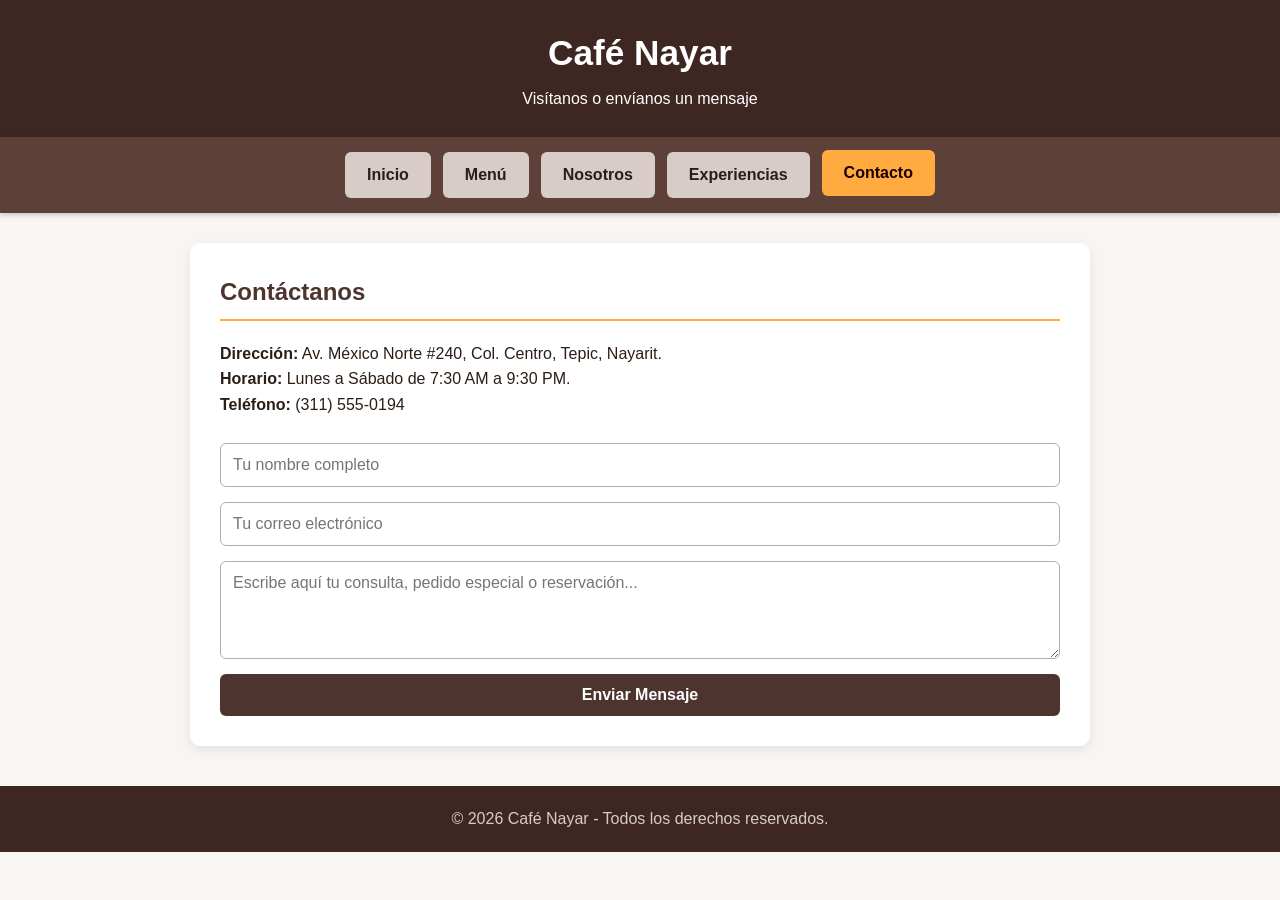
<file: contacto.html>
<!DOCTYPE html>
<html lang="es">
<head>
    <meta charset="UTF-8">
    <meta name="viewport" content="width=device-width, initial-scale=1.0">
    <title>Contacto | Café Nayar</title>
    <link rel="stylesheet" href="estilos.css">
</head>
<body>
    <header>
        <h1>Café Nayar</h1>
        <p>Visítanos o envíanos un mensaje</p>
    </header>

    <nav>
        <a href="index.html">Inicio</a>
        <a href="menu.html">Menú</a>
        <a href="nosotros.html">Nosotros</a>
        <a href="galeria.html">Experiencias</a>
        <a href="contacto.html" class="activo">Contacto</a>
    </nav>

    <main>
        <h2>Contáctanos</h2>
        <p><strong>Dirección:</strong> Av. México Norte #240, Col. Centro, Tepic, Nayarit.</p>
        <p><strong>Horario:</strong> Lunes a Sábado de 7:30 AM a 9:30 PM.</p>
        <p><strong>Teléfono:</strong> (311) 555-0194</p>
        <br>
        <form onsubmit="event.preventDefault(); alert('¡Gracias por tu mensaje! Nos pondremos en contacto contigo pronto.');">
            <input type="text" placeholder="Tu nombre completo" required>
            <input type="email" placeholder="Tu correo electrónico" required>
            <textarea rows="4" placeholder="Escribe aquí tu consulta, pedido especial o reservación..." required></textarea>
            <button type="submit">Enviar Mensaje</button>
        </form>
    </main>

    <footer>
        <p>&copy; 2026 Café Nayar - Todos los derechos reservados.</p>
    </footer>
</body>
</html>
</file>
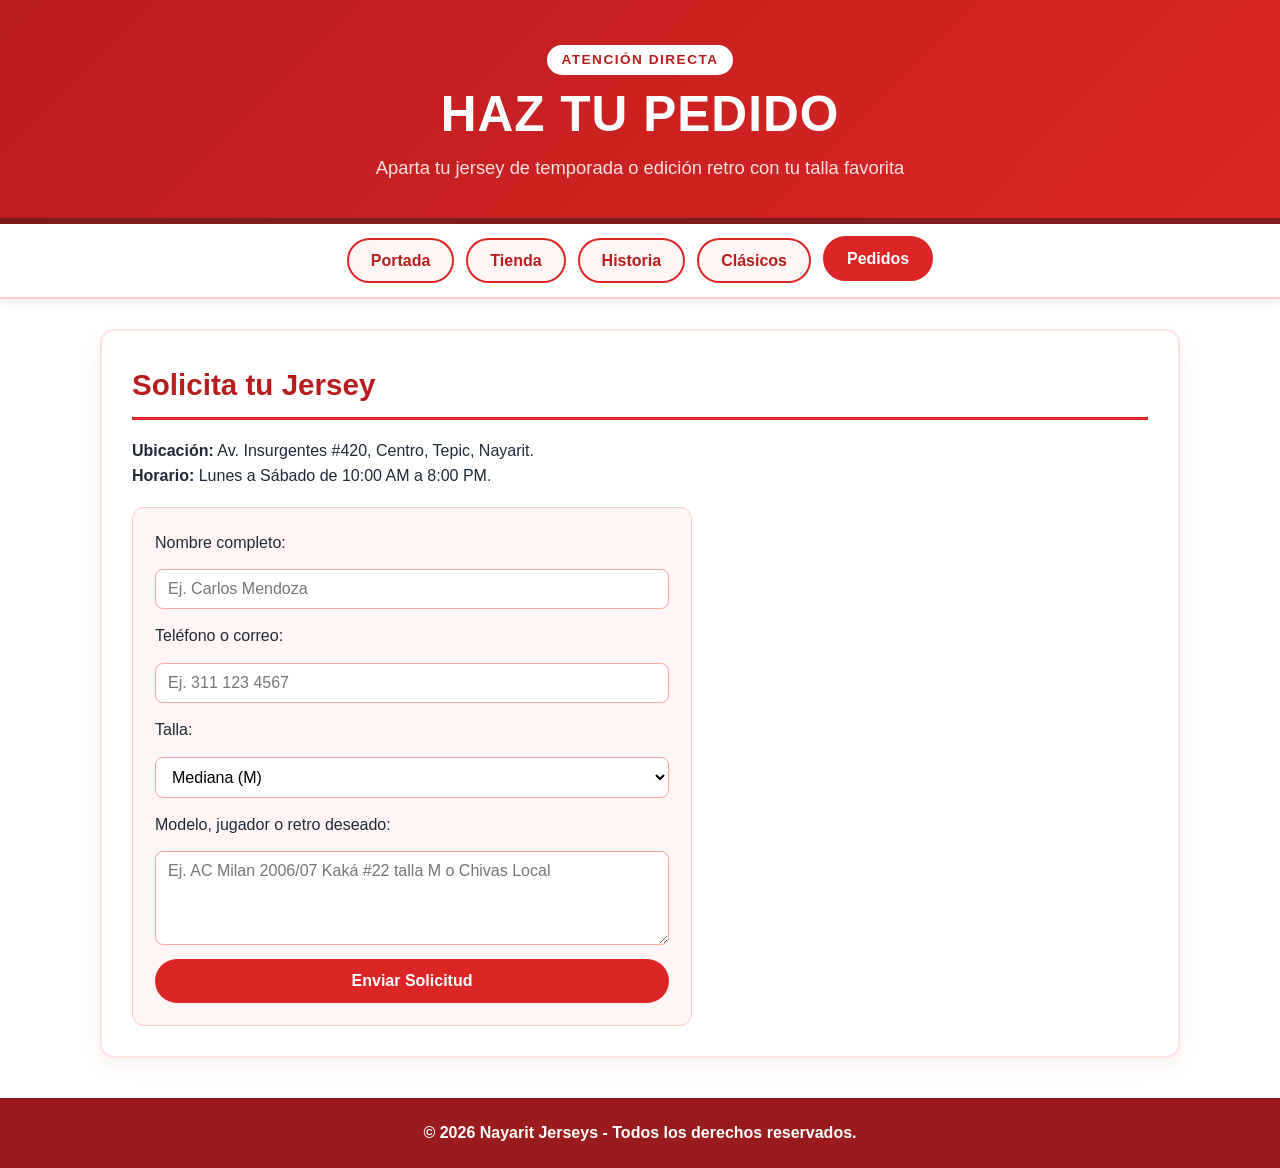
<file: pagina/contacto.html>
<!DOCTYPE html>
<html lang="es">
<head>
    <meta charset="UTF-8">
    <meta name="viewport" content="width=device-width, initial-scale=1.0">
    <title>Pedidos | Nayarit Jerseys</title>
    <link rel="stylesheet" href="estilos.css">
</head>
<body>
    <header class="encabezado-rojo">
        <span class="etiqueta">Atención Directa</span>
        <h1>HAZ TU PEDIDO</h1>
        <p>Aparta tu jersey de temporada o edición retro con tu talla favorita</p>
    </header>

    <nav>
        <a href="index.html">Portada</a>
        <a href="catalogo.html">Tienda</a>
        <a href="nosotros.html">Historia</a>
        <a href="retro.html">Clásicos</a>
        <a href="contacto.html" class="activo">Pedidos</a>
    </nav>

    <main>
        <h2>Solicita tu Jersey</h2>
        <p><strong>Ubicación:</strong> Av. Insurgentes #420, Centro, Tepic, Nayarit.</p>
        <p><strong>Horario:</strong> Lunes a Sábado de 10:00 AM a 8:00 PM.</p>

        <form action="#" method="post">
            <label for="nombre">Nombre completo:</label>
            <input type="text" id="nombre" name="nombre" placeholder="Ej. Carlos Mendoza" required>

            <label for="contacto">Teléfono o correo:</label>
            <input type="text" id="contacto" name="contacto" placeholder="Ej. 311 123 4567" required>

            <label for="talla">Talla:</label>
            <select id="talla" name="talla">
                <option value="CH">Chica (CH)</option>
                <option value="M" selected>Mediana (M)</option>
                <option value="G">Grande (G)</option>
                <option value="EG">Extra Grande (EG)</option>
            </select>

            <label for="detalles">Modelo, jugador o retro deseado:</label>
            <textarea id="detalles" name="detalles" rows="4" placeholder="Ej. AC Milan 2006/07 Kaká #22 talla M o Chivas Local" required></textarea>

            <button type="submit">Enviar Solicitud</button>
        </form>
    </main>

    <footer>
        <p>&copy; 2026 Nayarit Jerseys - Todos los derechos reservados.</p>
    </footer>
</body>
</html>
</file>
<file: estilos.css>
* {
    box-sizing: border-box;
    margin: 0;
    padding: 0;
    font-family: 'Segoe UI', Tahoma, Geneva, Verdana, sans-serif;
}

body {
    background-color: #f8f5f2;
    color: #2c1e16;
    line-height: 1.6;
}

header {
    background-color: #3e2723;
    color: #ffffff;
    padding: 25px 20px;
    text-align: center;
}

header h1 {
    font-size: 2.2rem;
    margin-bottom: 5px;
}

/* Barra de navegación con los 5 botones */
nav {
    background-color: #5d4037;
    display: flex;
    justify-content: center;
    flex-wrap: wrap;
    gap: 12px;
    padding: 15px;
    box-shadow: 0 2px 5px rgba(0,0,0,0.2);
}

nav a {
    background-color: #d7ccc8;
    color: #2c1e16;
    text-decoration: none;
    padding: 10px 22px;
    border-radius: 6px;
    font-weight: bold;
    transition: all 0.3s ease;
}

nav a:hover, nav a.activo {
    background-color: #ffab40;
    color: #1b0000;
    transform: translateY(-2px);
}

main {
    max-width: 900px;
    margin: 30px auto;
    padding: 30px;
    background: #ffffff;
    border-radius: 10px;
    box-shadow: 0 4px 12px rgba(0,0,0,0.08);
}

h2 {
    color: #4e342e;
    border-bottom: 2px solid #ffab40;
    padding-bottom: 8px;
    margin-bottom: 20px;
}

.tarjetas {
    display: grid;
    grid-template-columns: repeat(auto-fit, minmax(250px, 1fr));
    gap: 20px;
    margin-top: 20px;
}

.tarjeta {
    background-color: #fdfbf9;
    border: 1px solid #e0d6cc;
    border-radius: 8px;
    padding: 20px;
}

.tarjeta h3 {
    color: #6d4c41;
    margin-bottom: 10px;
}

form {
    display: flex;
    flex-direction: column;
    gap: 15px;
}

input, textarea {
    padding: 12px;
    border: 1px solid #bcaaa4;
    border-radius: 6px;
    font-size: 1rem;
}

button {
    background-color: #4e342e;
    color: white;
    border: none;
    padding: 12px;
    font-size: 1rem;
    font-weight: bold;
    border-radius: 6px;
    cursor: pointer;
}

button:hover {
    background-color: #3e2723;
}

footer {
    text-align: center;
    padding: 20px;
    background-color: #3e2723;
    color: #d7ccc8;
    margin-top: 40px;
}.img-banner {
    width: 100%;
    height: 280px;
    object-fit: cover;
    border-radius: 8px;
    margin-bottom: 20px;
}

.tarjeta img {
    width: 100%;
    height: 160px;
    object-fit: cover;
    border-radius: 6px;
    margin-bottom: 12px;
}
</file>
<file: pagina/estilos.css>
* {
    box-sizing: border-box;
    margin: 0;
    padding: 0;
    font-family: 'Segoe UI', Tahoma, Geneva, Verdana, sans-serif;
}

body {
    background-color: #ffffff;
    color: #1f2937;
    line-height: 1.6;
}

.encabezado-rojo {
    background: linear-gradient(135deg, #b91c1c, #dc2626);
    color: #ffffff;
    text-align: center;
    padding: 45px 20px 35px;
    border-bottom: 6px solid #7f1d1d;
}

.encabezado-rojo .etiqueta {
    display: inline-block;
    background-color: #ffffff;
    color: #b91c1c;
    font-weight: 800;
    font-size: 0.85rem;
    text-transform: uppercase;
    letter-spacing: 1.5px;
    padding: 4px 14px;
    border-radius: 999px;
    margin-bottom: 12px;
}

.encabezado-rojo h1 {
    font-size: 3.1rem;
    font-weight: 900;
    letter-spacing: 1px;
    text-transform: uppercase;
    line-height: 1.1;
}

.encabezado-rojo p {
    color: #fee2e2;
    font-size: 1.15rem;
    max-width: 680px;
    margin: 12px auto 0;
}

nav {
    background-color: #ffffff;
    display: flex;
    justify-content: center;
    flex-wrap: wrap;
    gap: 12px;
    padding: 14px 20px;
    position: sticky;
    top: 0;
    z-index: 100;
    border-bottom: 2px solid #fecaca;
    box-shadow: 0 4px 10px rgba(185, 28, 28, 0.08);
}

nav a {
    color: #b91c1c;
    background-color: #fff5f5;
    border: 2px solid #dc2626;
    text-decoration: none;
    padding: 8px 22px;
    border-radius: 999px;
    font-weight: 700;
    transition: all 0.25s ease;
}

nav a:hover, nav a.activo {
    background-color: #dc2626;
    color: #ffffff;
    transform: translateY(-2px);
}

main {
    max-width: 1080px;
    margin: 30px auto;
    padding: 30px;
    background-color: #ffffff;
    border: 2px solid #fee2e2;
    border-radius: 14px;
    box-shadow: 0 8px 20px rgba(185, 28, 28, 0.07);
}

h2 {
    color: #b91c1c;
    font-size: 1.85rem;
    border-bottom: 3px solid #dc2626;
    padding-bottom: 8px;
    margin-bottom: 18px;
}

.foto-principal {
    width: 100%;
    max-height: 400px;
    object-fit: cover;
    border-radius: 12px;
    border: 3px solid #fecaca;
    margin: 16px 0 22px;
}

.bloque-destacado {
    background-color: #fff5f5;
    border-left: 5px solid #dc2626;
    padding: 18px 22px;
    border-radius: 8px;
    margin-top: 22px;
}

.bloque-destacado h3 {
    color: #991b1b;
    margin-bottom: 6px;
}

.tarjetas {
    display: grid;
    grid-template-columns: repeat(auto-fit, minmax(240px, 1fr));
    gap: 22px;
    margin-top: 22px;
}

.tarjeta {
    background-color: #ffffff;
    border: 2px solid #fecaca;
    border-radius: 12px;
    padding: 16px;
    transition: transform 0.2s, box-shadow 0.2s, border-color 0.2s;
}

.tarjeta:hover {
    transform: translateY(-4px);
    border-color: #dc2626;
    box-shadow: 0 10px 18px rgba(220, 38, 38, 0.12);
}

.tarjeta img {
    width: 100%;
    height: 195px;
    object-fit: contain;
    background-color: #fffafa;
    border-radius: 8px;
    padding: 6px;
    margin-bottom: 12px;
}

.tarjeta h3 {
    color: #991b1b;
    margin-bottom: 8px;
    font-size: 1.08rem;
}

.precio {
    display: inline-block;
    background-color: #dc2626;
    color: #ffffff;
    font-weight: 800;
    padding: 4px 12px;
    border-radius: 999px;
    margin-bottom: 10px;
    font-size: 0.92rem;
}

form {
    display: flex;
    flex-direction: column;
    gap: 14px;
    max-width: 560px;
    margin-top: 18px;
    background-color: #fff5f5;
    padding: 22px;
    border-radius: 12px;
    border: 1px solid #fecaca;
}

input, select, textarea {
    padding: 10px 12px;
    border: 1.5px solid #fca5a5;
    border-radius: 8px;
    font-size: 1rem;
    background-color: #ffffff;
}

button {
    background-color: #dc2626;
    color: #ffffff;
    border: none;
    padding: 13px;
    font-size: 1rem;
    font-weight: 800;
    border-radius: 999px;
    cursor: pointer;
    transition: background 0.25s;
}

button:hover {
    background-color: #991b1b;
}

footer {
    text-align: center;
    padding: 22px;
    background-color: #991b1b;
    color: #ffffff;
    margin-top: 40px;
    font-weight: 600;
}
</file>
